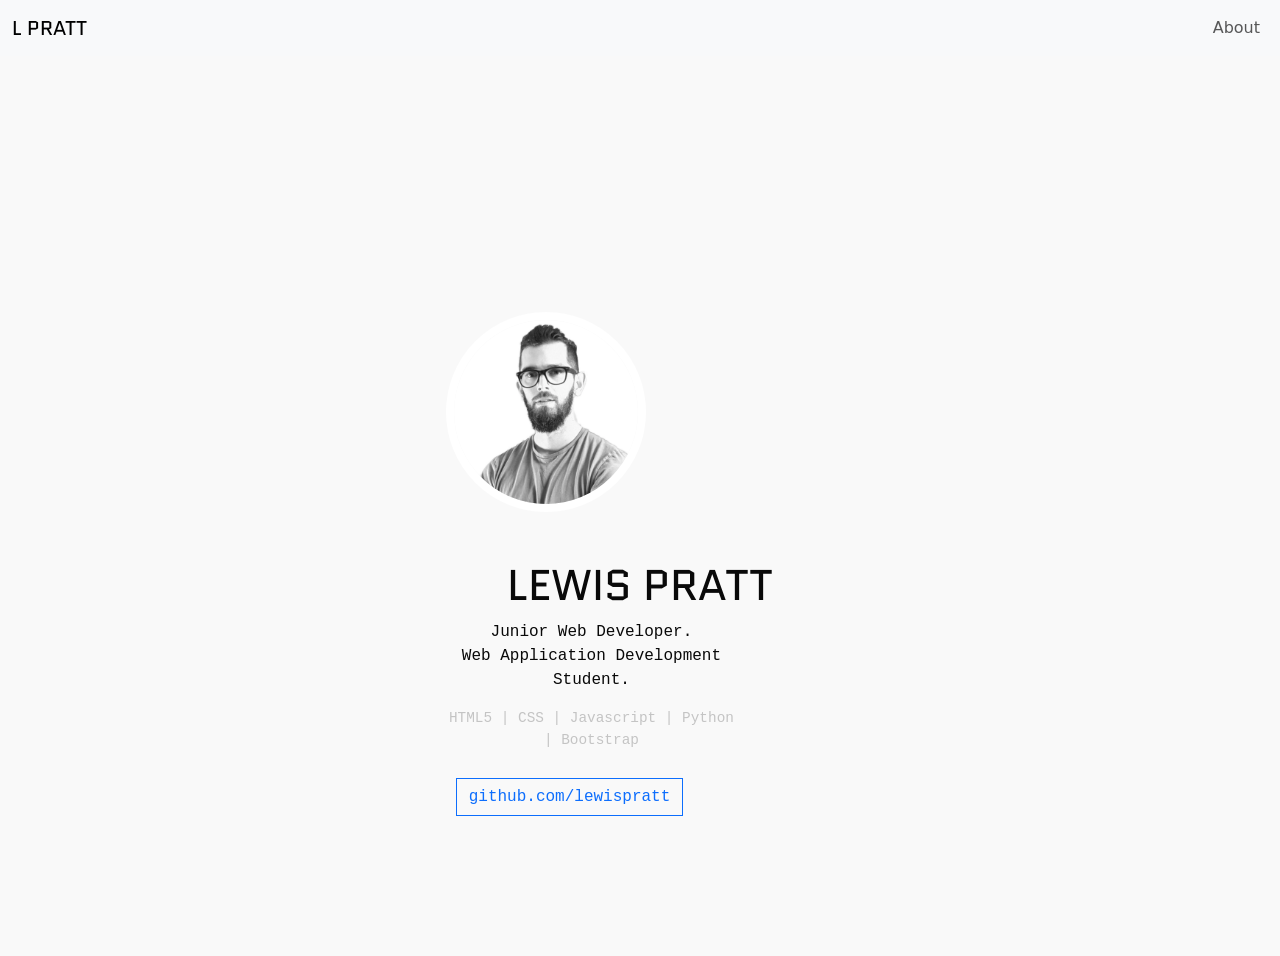
<file: test.html>
<!DOCTYPE html>
<html lang="en">

<head>
    <meta charset="UTF-8">
    <meta name="viewport" content="width=device-width, initial-scale=1.0">
    <title>Document</title>

    <!--external CSS link-->
    <link href="https://cdn.jsdelivr.net/npm/bootstrap@5.3.8/dist/css/bootstrap.min.css" rel="stylesheet"
        integrity="sha384-sRIl4kxILFvY47J16cr9ZwB07vP4J8+LH7qKQnuqkuIAvNWLzeN8tE5YBujZqJLB" crossorigin="anonymous">
    <link rel="preconnect" href="https://fonts.googleapis.com">
    <link rel="preconnect" href="https://fonts.gstatic.com" crossorigin>
    <link
        href="https://fonts.googleapis.com/css2?family=Instrument+Serif:ital@0;1&family=Quantico:ital,wght@0,400;0,700;1,400;1,700&family=Tektur:wght@400..900&display=swap"
        rel="stylesheet">
    <link rel="stylesheet" href="assets/css/style.css">

    <!--External JS Link -->
    <script src="https://cdn.jsdelivr.net/npm/bootstrap@5.3.8/dist/js/bootstrap.bundle.min.js"
        integrity="sha384-FKyoEForCGlyvwx9Hj09JcYn3nv7wiPVlz7YYwJrWVcXK/BmnVDxM+D2scQbITxI"
        crossorigin="anonymous"></script>


</head>

<body>
    <nav class="navbar navbar-expand-lg bg-body-tertiary">
        <div class="container-fluid">
            <a class="navbar-brand" href="#">L Pratt</a>

            <ul class="navbar-nav">
                <li class="nav-item">
                    <a class="nav-link" href="about.html">About</a>
                </li>
            </ul>
        </div>
    </nav>
    <header>
        <div id="header-contents">
            <img id="thumbnail-portrait" class="mb-5" src="assets/images/thumbnail.webp"
                alt="Black and White Portrait of Lewis Pratt">
            <h1 class="">Lewis Pratt</h1>
            <p class="lead text-center w-75" id="headline"> Junior Web Developer.<br>Web Application Development
                Student.</p>
            <p id="technologies" class="text-center w-75">HTML5 | CSS | Javascript | Python | Bootstrap</p>

            <div id="github-button-parent" style="display:flex; padding:10px;"><a
                    class="btn btn-outline-primary remove-radius" href="https://github.com/lewispratt" role="button"
                    target="_blank">github.com/lewispratt</a></div>
            <div id="flyer-container">
                <div id="flyer-one"></div>
            </div>
        </div>
    </header>
    <main>

    </main>
</body>

</html>
</file>
<file: assets/css/style.css>
* {
    padding: 0;
    margin: 0;
    color: #090909;
    box-sizing: border-box;
}

body {
    background-color: #F9F9F9;
    display: flex;
    flex-direction: column;
    flex: 1;

}

ul {
    list-style: none;
    margin: 0;
    padding: 0;
}

li {
    list-style: none;
}

h1,
h2,
h3,
h4,
h5,
h6 {
    font-family: 'Quantico', monospace;
    text-transform: uppercase;

}

h1 {
    font-size: 2.7rem;
    text-align: center;
}

h2 {
    font-family: 'Quantico', monospace;

}

.navbar-brand {
    text-transform: uppercase;
    font-family: 'Quantico', monospace;
}

p {
    font-family: monospace;
}

main,
nav,
footer {
    max-width: 1440px;
    margin: auto;
}

nav {
    z-index: 100;
    width: 100%;
}

footer {
    height: 55px;
    width: 100%;
    margin-top: 100px;
}
a {
    color:#090909;
}
#footer-content {
    display: flex;
    justify-content: space-between;
    align-items: anchor-center;
    height: 100%;
    padding: 0 20px;
    color: #c4c4c4;
}

#footer-content>p {
    font-size: .8rem;
    color: #c4c4c4;
}

/* index page-->*/
#about-link {
    cursor: pointer;
    font-family: monospace;
}
#about-panel {
    width: 100%;
    height: 90%;
    background-color: rgba(255, 255, 255, 0.98);
    display: flex;
    flex-direction: column;
    justify-content: center;
    align-items: center;
    position: absolute;
    top: -100%;
    left: 50%;
    translate: -50% 0;
    transition: .5s;
    max-width: 1440px;
    z-index: 100;
    padding: 60px 20px;
    text-align: center;
    font-size: .8rem;
}

#about-panel.about-reveal {
    top: 0;
}

#about-panel p {
    width: 90%;
}
#tldr{
    font-size:.6rem;
}
#close-about-panel {
    font-size: 2rem;
    cursor: pointer;
    position: absolute;
    bottom: 10px;

}

#overlay {
    position: fixed;
    top: -100%;
    left: 0;
    width: 100%;
    height: 100%;
    background-color: rgba(0, 0, 0, 0.5);
    z-index: 99;
}

#overlay.overlay-fade-in {
    animation-name: overlayFadeIn;
    animation-duration: 1s;
    animation-fill-mode: forwards;

}

#overlay.overlay-fade-out {
    animation-name: overlayFadeOut;
    animation-duration: 1s;
    animation-fill-mode: forwards;

}

#overlay.overlay-visible-position {
    top: 0;
}

#overlay.overlay-hidden-position {
    top: -100%;
}

#thumbnail-portrait {
    width: 200px;
    height: 200px;
    border-radius: 50%;
    border: 8px solid white;
    overflow: clip;
    position: relative;
    z-index: 101;
}

#thumbnail-portrait img {
    width: 200px;
    height: 200px;
    border-radius: 50%;
    left: 50%;
    transform: translateX(-50%);
    position: absolute;

}

#second-portrait {
    position: absolute;
    top: -120%;
    transition: .7s;
}

#second-portrait.revealed {
    top: 0;
}
#github-button-parent {
    font-family: monospace;
}
header {
    height: 100svh;
    z-index: 7;
    align-content: center;
    display: flex;
    flex-direction: column;
    flex-wrap: wrap;
    justify-content: space-evenly;
    padding-top: 56px;
}



#headline {
    font-size: 1rem;
    font-family: monospace;
}

#technologies {
    color: #c4c4c4;
    font-size: .9rem;
}

.remove-radius,
.remove-radius * {
    border-radius: 0 !important;
}

#skill-wrapper {
    position: relative;
    overflow: hidden;
    width: 80%;
    max-width: 768px;
    user-select: none;
    margin: 0 auto;

}

#skill-inner {
    display: flex;
    width: max-content;
    align-items: center;
    animation: ticker 20s linear infinite;
    padding: 10px 0;
}

.skill {
    padding: 10px;
    background-color: white;
    margin-right: 20px;
    box-shadow: 0px 0px 10px #00000030;
    font-family: monospace;
}

.skill:hover {
    background-color: #bfffe1;
}

#no-more-skills {
    display: none;
    animation-name: float;
    animation-iteration-count: infinite;
    animation-duration: 2s;
    animation-fill-mode: both;
}

#projects {
    width: 300px;
    margin: auto;
    height: fit-content;
    margin-top: 100px;
    position: relative;
}

#project-head {
    animation: fadeIn 1s ease both;
    animation-timeline: view();
    animation-range: entry 0% entry 200%;
}

#projects h2 {
    color: #c4c4c4;
    font-size: 2.3rem;
}

#projects .card {
    animation-name: fadeIn;
    animation-timeline: view();
    animation-fill-mode: both;
    animation-range: entry 0% entry 100%;
    transition: 1s;
    width: 100%;
    height: 500px;
    z-index: 2;
    background-color: white;
    box-shadow: -11px 10px 10px #00000030;
    transform: skewY(-3deg);
    font-size: .8rem;
}

#projects .margin-cards:hover {
    margin-bottom: -300px;
}

.card-content-row {
    height: 100%;
    background-color: #F9F9F9;
}

.project-tab {
    position: absolute;
    translate: 0 -100%;
    background-color: #bfffe1;
    width: fit-content;
    left: 0;
    padding: 0 20px;
}

#athena-card-head {
    background-image: url('../images/project-images/athena.webp');
}

#plate-planner-card-head {
    background-image: url('../images/project-images/plateplanner.webp');
}

#etsy-card-head {
    background-image: url('../images/project-images/etsy-order-parser.webp');
}

.card-head {
    height: 200px;
    width: 100%;
    background-repeat: no-repeat;
    background-size: cover;
    filter: brightness(2) blur(4px);
    transition: 1s;
    cursor: pointer;

}

#card-target {

    background-color: #F9F9F9;
    color: red;
    padding: 3px;
}

#card-target * {
    color: red;
}

.unblur-head {
    filter: brightness(1) blur(0);
}

.margin-cards,
#first-project {
    margin-bottom: -470px;
}


.remove-bottom-margin {
    margin-bottom: 0 !important;
}

.card {
    margin-top: 30px;
}

.shoot-off {
    --rotAngle: 45deg;
    --shotHeight: 20px;

    animation: shootOff .6s ease-in-out;
    animation-fill-mode: forwards;
    position: absolute;
}

#score {
    position: fixed;
    top: 0;
    left: 50%;
    transform: translateX(-50%);
    z-index: 1031;
    padding: 10px;
    background-color: white;
    border-radius: 0 0 20px 20px;
    font-family: monospace;
}

#score>span {
    font-size: .8rem;
}

#point-bubble {
    position: absolute;
    padding: 3px;
    background-color: rgb(136, 136, 136);
    border-radius: 10px;
    color: #F9F9F9;
    display: none;
    z-index: 1050;
}

#point-bubble>span {
    color: #F9F9F9
}

.new-points {
    display: block !important;
    animation-name: pointsSlideUp;
    animation-duration: 2s;
    animation-fill-mode: forwards;
    transform: translateX(50%);
    font-family: monospace;

}

.target {
    cursor: url("../images/reticle.png") 16.5 16.5, auto;
}

.target:active {
    cursor: url("../images/reticleHit.png") 16.5 16.5, auto;
}

.toast-container {
    position: fixed;
    right: 0;
    bottom: 0;

}

@keyframes fadeIn {
    0% {
        opacity: 0;
        translate: 0 50%;

    }

    100% {
        opacity: 1;
        translate: 0 0;


    }
}

@keyframes ticker {
    0% {
        transform: translateX(0);
    }

    100% {
        transform: translateX(-50%);
    }
}

@keyframes shootOff {
    0% {
        transform: rotate(0deg)
    }

    50% {
        top: var(--shotHeight);
        transform: rotate(var(--rotAngle))
    }

    100% {
        top: 100%;

        transform: rotate(var(--rotAngle))
    }
}

@keyframes pointsSlideUp {
    0% {
        transform: translate(-50%, 0);
    }

    100% {
        transform: translate(-50%, -50px);
        opacity: 0;
    }
}

@keyframes float {
    0% {
        transform: translateY(0);
    }

    50% {
        transform: translateY(-5px);
    }

    100% {
        transform: translateY(0px);
    }
}

@keyframes overlayFadeIn {
    0% {
        opacity: 0;
    }

    100% {
        opacity: 1;
    }
}

@keyframes overlayFadeOut {
    0% {
        opacity: 1;
    }

    100% {

        opacity: 0;
    }

}





/* Media queries */

@media (min-width:425px) {
    #project-two {
        right: 20px;

    }

    #last-project {
        left: 20px;

    }
}

@media (min-width:768px) {
    #projects h2 {
        font-size: 4rem;
    }

    #skill-wrapper {
        margin-top: 6rem;
    }

    #header-contents {
        padding-top: 70px;
    }

    #projects {
        width: 700px;
    }

    #projects .card {
        height: 400px;
    }

    .margin-cards,
    #first-project {
        margin-bottom: -350px;
    }

    #project-two {
        left: 0;
        right: 0;

    }

    #last-project {
        left: 0;

    }

    #about-panel {
        width: 60%;
        font-size: 1rem;
    }
}


@media (min-width:1024px) {
    #projects {
        width: 800px;
    }

    .margin-cards,
    #first-project {
        margin-bottom: -370px;
    }

    #project-two {
        left: 20px;

    }

    #last-project {
        left: 40px;
        perspective: 800px;

    }

    #first-project::after {
        position: absolute;
        content: '';
        width: 100%;
        height: 100%;
        top: 0;
        left: 0;
        background-color: #90c5f3;
        animation-name: fadeIn;
        animation-timeline: view();
        animation-fill-mode: both;
        animation-range: entry 70% entry 100%;
        filter: blur(50px);
        z-index: -1;
    }
}

@media (min-width:1440px) {
    #projects {
        width: 1000px;
    }

    .margin-cards,
    #first-project {
        margin-bottom: -350px;
    }


}
</file>
